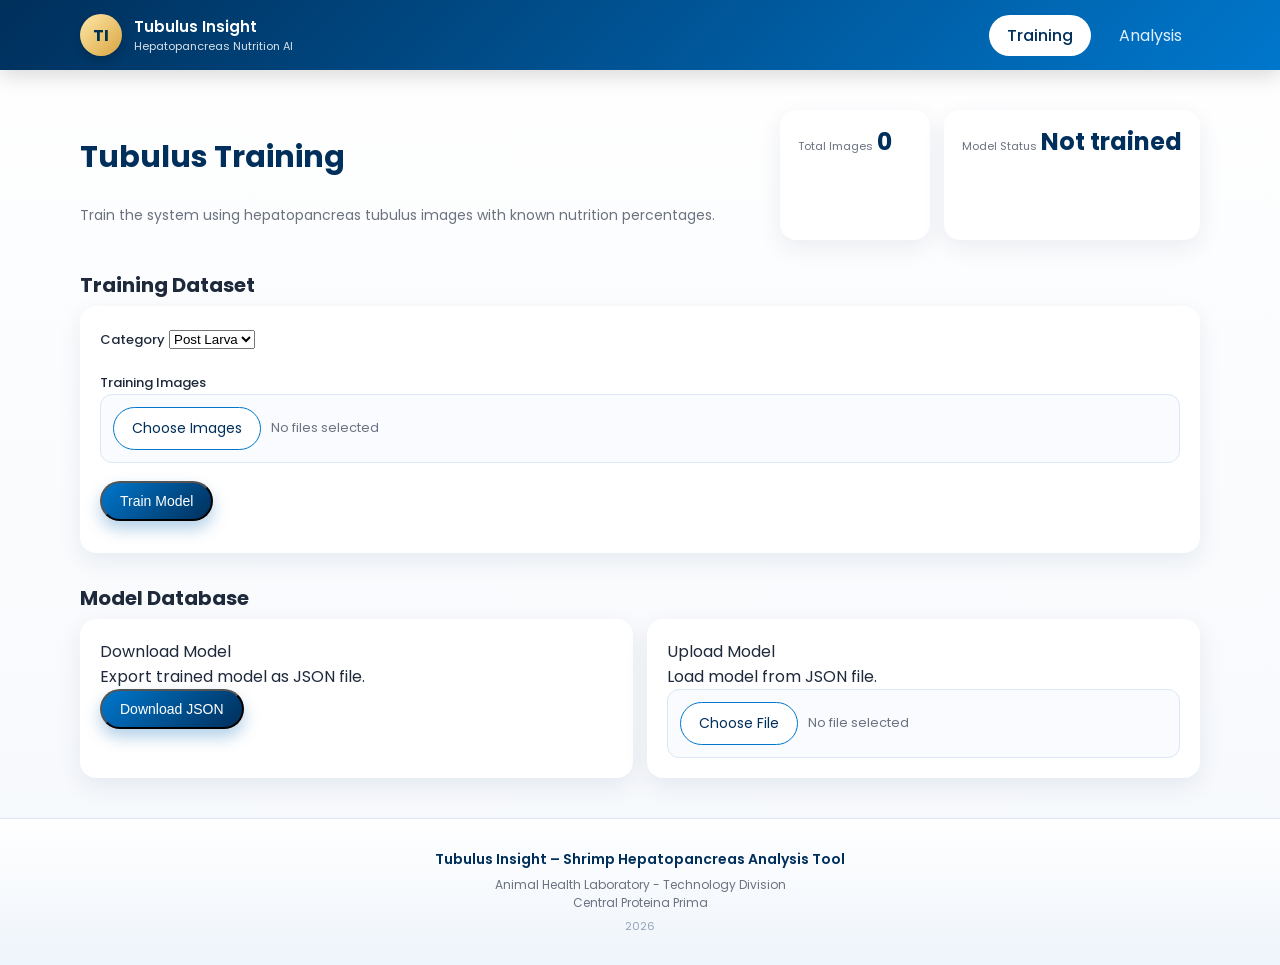
<file: index.html>
<!DOCTYPE html>
<html lang="en">
<head>
  <meta charset="UTF-8" />
  <title>Tubulus Insight – Training</title>
  <meta name="viewport" content="width=device-width, initial-scale=1" />
  <link rel="stylesheet" href="style.css" />
</head>

<body data-page="training">

<!-- HEADER -->
<header class="cp-header">
  <div class="cp-header-inner">
    <div class="cp-brand">
      <div class="cp-logo-circle">TI</div>
      <div>
        <div class="cp-brand-name">Tubulus Insight</div>
        <div class="cp-brand-subtitle">Hepatopancreas Nutrition AI</div>
      </div>
    </div>

    <nav class="cp-nav">
      <a href="index.html" class="cp-nav-link cp-nav-link-active">Training</a>
      <a href="analysis.html" class="cp-nav-link">Analysis</a>
    </nav>
  </div>
</header>

<!-- MAIN -->
<main class="cp-main">

  <!-- HERO -->
  <section class="cp-hero">
    <div>
      <h1 class="cp-hero-title">Tubulus Training</h1>
      <p class="cp-hero-description">
        Train the system using hepatopancreas tubulus images with known nutrition percentages.
      </p>
    </div>

    <div class="cp-hero-stats">
      <div class="cp-stat-card">
        <span class="cp-stat-label">Total Images</span>
        <span class="cp-stat-value" id="totalTrainedImages">0</span>
      </div>

      <div class="cp-stat-card">
        <span class="cp-stat-label">Model Status</span>
        <span class="cp-stat-value" id="modelStatus">Not trained</span>
      </div>
    </div>
  </section>

  <!-- TRAIN -->
  <section class="cp-section">
    <h2 class="cp-section-title">Training Dataset</h2>

    <div class="cp-card">

      <!-- CATEGORY -->
      <div class="cp-field-group">
        <label class="cp-field-label">Category</label>
        <select id="categorySelect">
          <option value="post_larva">Post Larva</option>
          <option value="juvenile">Juvenile</option>
          <option value="shrimp">Shrimp</option>
        </select>
      </div>

      <!-- FILE INPUT -->
      <div class="cp-field-group">
        <label class="cp-field-label">Training Images</label>

        <div class="cp-file-row">
          <input type="file" id="trainImagesInput" multiple accept="image/*" class="cp-file-input">
          <label for="trainImagesInput" class="cp-btn cp-btn-outline">Choose Images</label>
          <span id="trainImagesLabel" class="cp-file-label">No files selected</span>
        </div>
      </div>

      <!-- PREVIEW -->
      <div id="previewContainer" class="cp-grid-2"></div>

      <!-- BUTTON -->
      <button id="trainButton" class="cp-btn cp-btn-primary">
        Train Model
      </button>

      <!-- LOADING -->
      <div id="loading" class="cp-helper-text" style="display:none;">
        ⏳ Processing images...
      </div>

      <!-- LOG -->
      <div id="trainingLog" class="cp-log"></div>

    </div>
  </section>

  <!-- STORAGE -->
  <section class="cp-section">
    <h2 class="cp-section-title">Model Database</h2>

    <div class="cp-grid-2">

      <!-- DOWNLOAD -->
      <div class="cp-card">
        <div class="cp-card-title">Download Model</div>
        <div class="cp-card-text">
          Export trained model as JSON file.
        </div>
        <button id="downloadDbButton" class="cp-btn cp-btn-primary">
          Download JSON
        </button>
      </div>

      <!-- UPLOAD -->
      <div class="cp-card">
        <div class="cp-card-title">Upload Model</div>
        <div class="cp-card-text">
          Load model from JSON file.
        </div>

        <div class="cp-file-row">
          <input type="file" id="uploadDbInput" accept=".json" class="cp-file-input">
          <label for="uploadDbInput" class="cp-btn cp-btn-outline">Choose File</label>
          <span id="uploadDbLabel" class="cp-file-label">No file selected</span>
        </div>
      </div>

    </div>
  </section>

</main>

<footer class="cp-footer">
  <div class="cp-footer-content">
    <div class="cp-footer-title">
      Tubulus Insight – Shrimp Hepatopancreas Analysis Tool
    </div>
    <div class="cp-footer-sub">
      Animal Health Laboratory - Technology Division
    </div>
    <div class="cp-footer-sub">
      Central Proteina Prima
    </div>
    <div class="cp-footer-year">
      2026
    </div>
  </div>
</footer>

<!-- SCRIPT -->
<script type="module" src="app.js"></script>

</body>
</html>
</file>
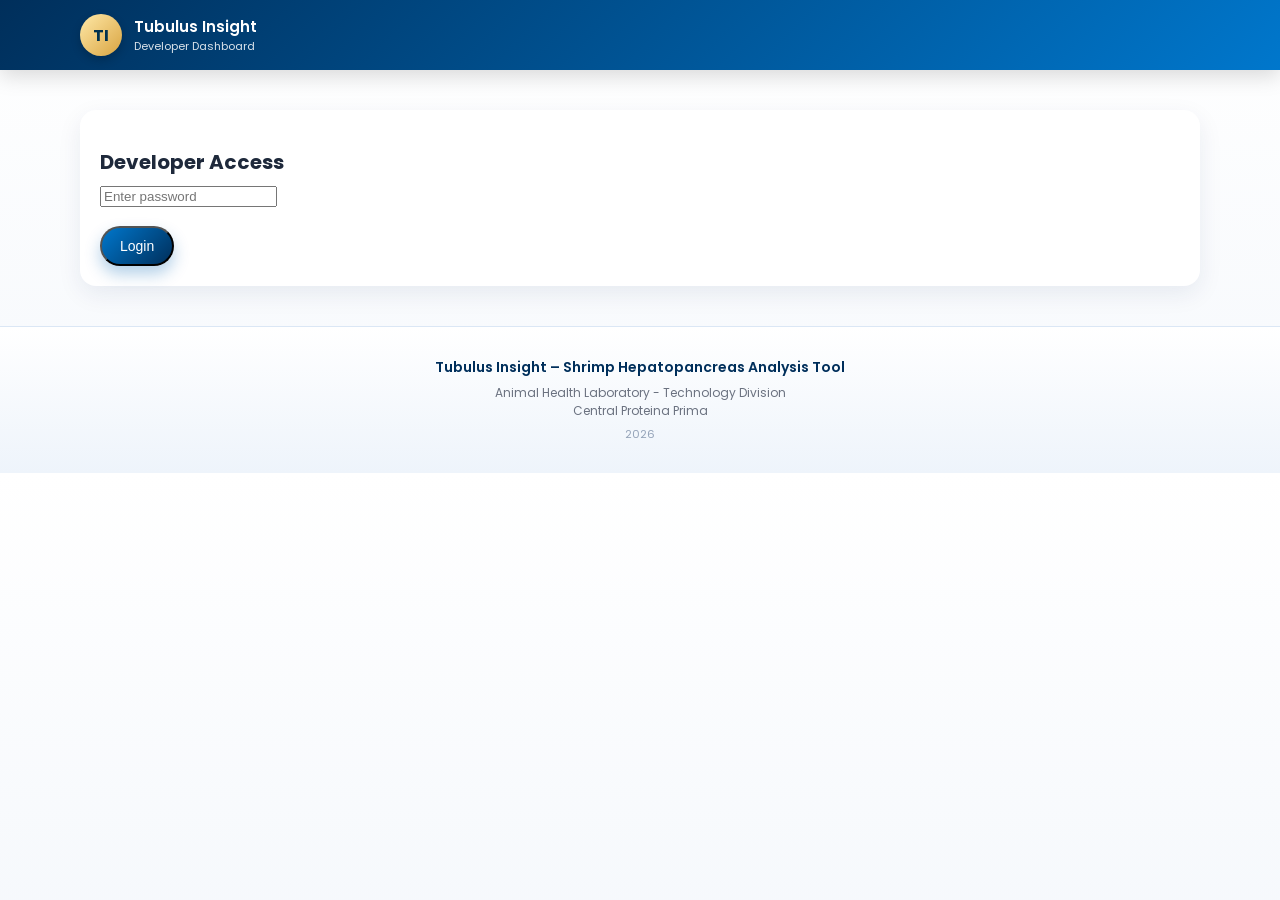
<file: developer.html>
<!DOCTYPE html>
<html lang="en">
<head>
  <meta charset="UTF-8" />
  <title>Tubulus Insight – Developer</title>
  <meta name="viewport" content="width=device-width, initial-scale=1" />
  <link rel="stylesheet" href="style.css" />
</head>

<body>

<!-- HEADER -->
<header class="cp-header">
  <div class="cp-header-inner">
    <div class="cp-brand">
      <div class="cp-logo-circle">TI</div>
      <div>
        <div class="cp-brand-name">Tubulus Insight</div>
        <div class="cp-brand-subtitle">Developer Dashboard</div>
      </div>
    </div>
  </div>
</header>

<main class="cp-main">

  <!-- LOGIN -->
  <section class="cp-section" id="loginSection">
    <div class="cp-card">

      <h2 class="cp-section-title">Developer Access</h2>

      <div class="cp-field-group">
        <input
          type="password"
          id="passwordInput"
          placeholder="Enter password"
          class="cp-input"
        />
      </div>

      <button id="loginBtn" class="cp-btn cp-btn-primary">
        Login
      </button>

      <div id="loginMsg" class="cp-helper-text"></div>

    </div>
  </section>

  <!-- DASHBOARD -->
  <section class="cp-section" id="dashboard" style="display:none;">

    <h2 class="cp-section-title">Dataset Statistics</h2>

    <div class="cp-card">
      <div id="statsTable"></div>
    </div>

  </section>

</main>

<footer class="cp-footer">
  <div class="cp-footer-content">
    <div class="cp-footer-title">
      Tubulus Insight – Shrimp Hepatopancreas Analysis Tool
    </div>
    <div class="cp-footer-sub">
      Animal Health Laboratory - Technology Division
    </div>
    <div class="cp-footer-sub">
      Central Proteina Prima
    </div>
    <div class="cp-footer-year">
      2026
    </div>
  </div>
</footer>

<script type="module" src="developer.js"></script>

</body>
</html>
</file>
<file: style.css>
/* ===== FONT ===== */
@import url("https://fonts.googleapis.com/css2?family=Poppins:wght@300;400;500;600;700&display=swap");

/* ===== VARIABLES ===== */
:root {
  --cp-blue-dark: #002f5b;
  --cp-blue: #0077cc;
  --cp-blue-light: #eaf4ff;

  --cp-gold: #d9a441;

  --cp-bg: #f5f8fc;
  --cp-card: #ffffff;

  --cp-text-main: #1e293b;
  --cp-text-muted: #6b7280;

  --radius-lg: 16px;
  --radius-md: 12px;

  --shadow-soft: 0 8px 24px rgba(0, 40, 90, 0.08);
  --shadow-hover: 0 14px 32px rgba(0, 40, 90, 0.15);
}

/* ===== GLOBAL ===== */
* {
  box-sizing: border-box;
}

body {
  margin: 0;
  font-family: "Poppins", sans-serif;
  background: linear-gradient(180deg, #ffffff 0%, var(--cp-bg) 100%);
  color: var(--cp-text-main);
}

/* ===== HEADER ===== */
.cp-header {
  background: linear-gradient(135deg, var(--cp-blue-dark), var(--cp-blue));
  color: white;
  position: sticky;
  top: 0;
  z-index: 50;
  box-shadow: 0 6px 20px rgba(0,0,0,0.15);
}

.cp-header-inner {
  max-width: 1160px;
  margin: auto;
  padding: 14px 20px;
  display: flex;
  justify-content: space-between;
  align-items: center;
}

.cp-brand {
  display: flex;
  align-items: center;
  gap: 12px;
}

.cp-logo-circle {
  width: 42px;
  height: 42px;
  border-radius: 50%;
  background: linear-gradient(135deg, #ffe9a8, var(--cp-gold));
  display: flex;
  align-items: center;
  justify-content: center;
  font-weight: 700;
  color: #00324f;
  box-shadow: 0 4px 10px rgba(0,0,0,0.2);
}

.cp-brand-name {
  font-weight: 600;
  font-size: 15px;
}

.cp-brand-subtitle {
  font-size: 11px;
  opacity: 0.85;
}

/* ===== NAV ===== */
.cp-nav {
  display: flex;
  gap: 10px;
}

.cp-nav-link {
  padding: 8px 18px;
  border-radius: 999px;
  text-decoration: none;
  color: #e0f0ff;
  transition: all 0.2s;
}

.cp-nav-link:hover {
  background: rgba(255,255,255,0.15);
}

.cp-nav-link-active {
  background: white;
  color: var(--cp-blue-dark);
  font-weight: 500;
}

/* ===== MAIN ===== */
.cp-main {
  max-width: 1160px;
  margin: 40px auto;
  padding: 0 20px;
}

/* ===== HERO ===== */
.cp-hero {
  display: flex;
  justify-content: space-between;
  flex-wrap: wrap;
  gap: 20px;
  margin-bottom: 30px;
}

.cp-hero-title {
  font-size: 30px;
  font-weight: 700;
  color: var(--cp-blue-dark);
}

.cp-hero-description {
  font-size: 14px;
  color: var(--cp-text-muted);
}

/* ===== STATS ===== */
.cp-hero-stats {
  display: flex;
  gap: 14px;
}

.cp-stat-card {
  background: var(--cp-card);
  padding: 14px 18px;
  border-radius: var(--radius-lg);
  box-shadow: var(--shadow-soft);
  min-width: 150px;
  transition: 0.2s;
}

.cp-stat-card:hover {
  transform: translateY(-3px);
  box-shadow: var(--shadow-hover);
}

.cp-stat-label {
  font-size: 11px;
  color: var(--cp-text-muted);
}

.cp-stat-value {
  font-size: 24px;
  font-weight: 700;
  color: var(--cp-blue-dark);
}

/* ===== SECTION ===== */
.cp-section {
  margin-top: 30px;
}

.cp-section-title {
  font-size: 20px;
  margin-bottom: 6px;
}

.cp-section-description {
  font-size: 14px;
  color: var(--cp-text-muted);
}

/* ===== CARD ===== */
.cp-card {
  background: var(--cp-card);
  border-radius: var(--radius-lg);
  padding: 20px;
  box-shadow: var(--shadow-soft);
  transition: 0.2s;
}

.cp-card:hover {
  box-shadow: var(--shadow-hover);
}

/* ===== FIELD ===== */
.cp-field-group {
  margin-bottom: 18px;
}

.cp-field-label {
  font-size: 13px;
  font-weight: 500;
  margin-bottom: 6px;
}

/* ===== FILE INPUT ===== */
.cp-file-row {
  display: flex;
  align-items: center;
  gap: 10px;
  flex-wrap: wrap;

  background: #f9fbff;
  border: 1px solid #dbe7f5;
  border-radius: var(--radius-md);
  padding: 12px;
}

.cp-file-label {
  font-size: 13px;
  color: var(--cp-text-muted);
  flex: 1;
}

.cp-file-input {
  display: none;
}

/* ===== BUTTON ===== */
.cp-btn {
  border-radius: 999px;
  padding: 10px 18px;
  font-size: 14px;
  cursor: pointer;
  transition: all 0.2s ease;
}

.cp-btn-primary {
  background: linear-gradient(135deg, var(--cp-blue), var(--cp-blue-dark));
  color: white;
  box-shadow: 0 8px 16px rgba(0, 100, 180, 0.3);
}

.cp-btn-primary:hover {
  transform: translateY(-2px);
}

.cp-btn-outline {
  border: 1px solid var(--cp-blue);
  color: var(--cp-blue-dark);
  background: white;
}

.cp-btn-outline:hover {
  background: var(--cp-blue-light);
}

/* ===== LOG ===== */
.cp-log {
  margin-top: 12px;
  font-size: 12px;
  max-height: 160px;
  overflow-y: auto;
}

/* ===== IMAGE PREVIEW ===== */
#previewContainer img {
  width: 100%;
  border-radius: 12px;
  transition: 0.2s;
}

#previewContainer img:hover {
  transform: scale(1.02);
}

/* ===== GRID ===== */
.cp-grid-2 {
  display: grid;
  grid-template-columns: 1fr 1fr;
  gap: 14px;
}

@media (max-width: 800px) {
  .cp-grid-2 {
    grid-template-columns: 1fr;
  }
}

/* ===== FOOTER ENHANCED ===== */

.cp-footer {
  text-align: center;
  padding: 30px 20px;
  margin-top: 40px;
  background: linear-gradient(180deg, #ffffff, #eef4fb);
  border-top: 1px solid #dbe7f5;
}

.cp-footer-content {
  max-width: 600px;
  margin: auto;
}

.cp-footer-title {
  font-size: 14px;
  font-weight: 600;
  color: #002f5b;
  margin-bottom: 6px;
}

.cp-footer-sub {
  font-size: 12px;
  color: #6b7280;
}

.cp-footer-year {
  margin-top: 6px;
  font-size: 11px;
  color: #94a3b8;
}
  color: var(--cp-text-muted);
}
/* ===== TABLE ===== */

.cp-table {
  width: 100%;
  border-collapse: collapse;
  font-size: 13px;
}

.cp-table th {
  background: #f1f5f9;
  padding: 10px;
  text-align: left;
}

.cp-table td {
  padding: 10px;
  border-bottom: 1px solid #e2e8f0;
}
</file>
